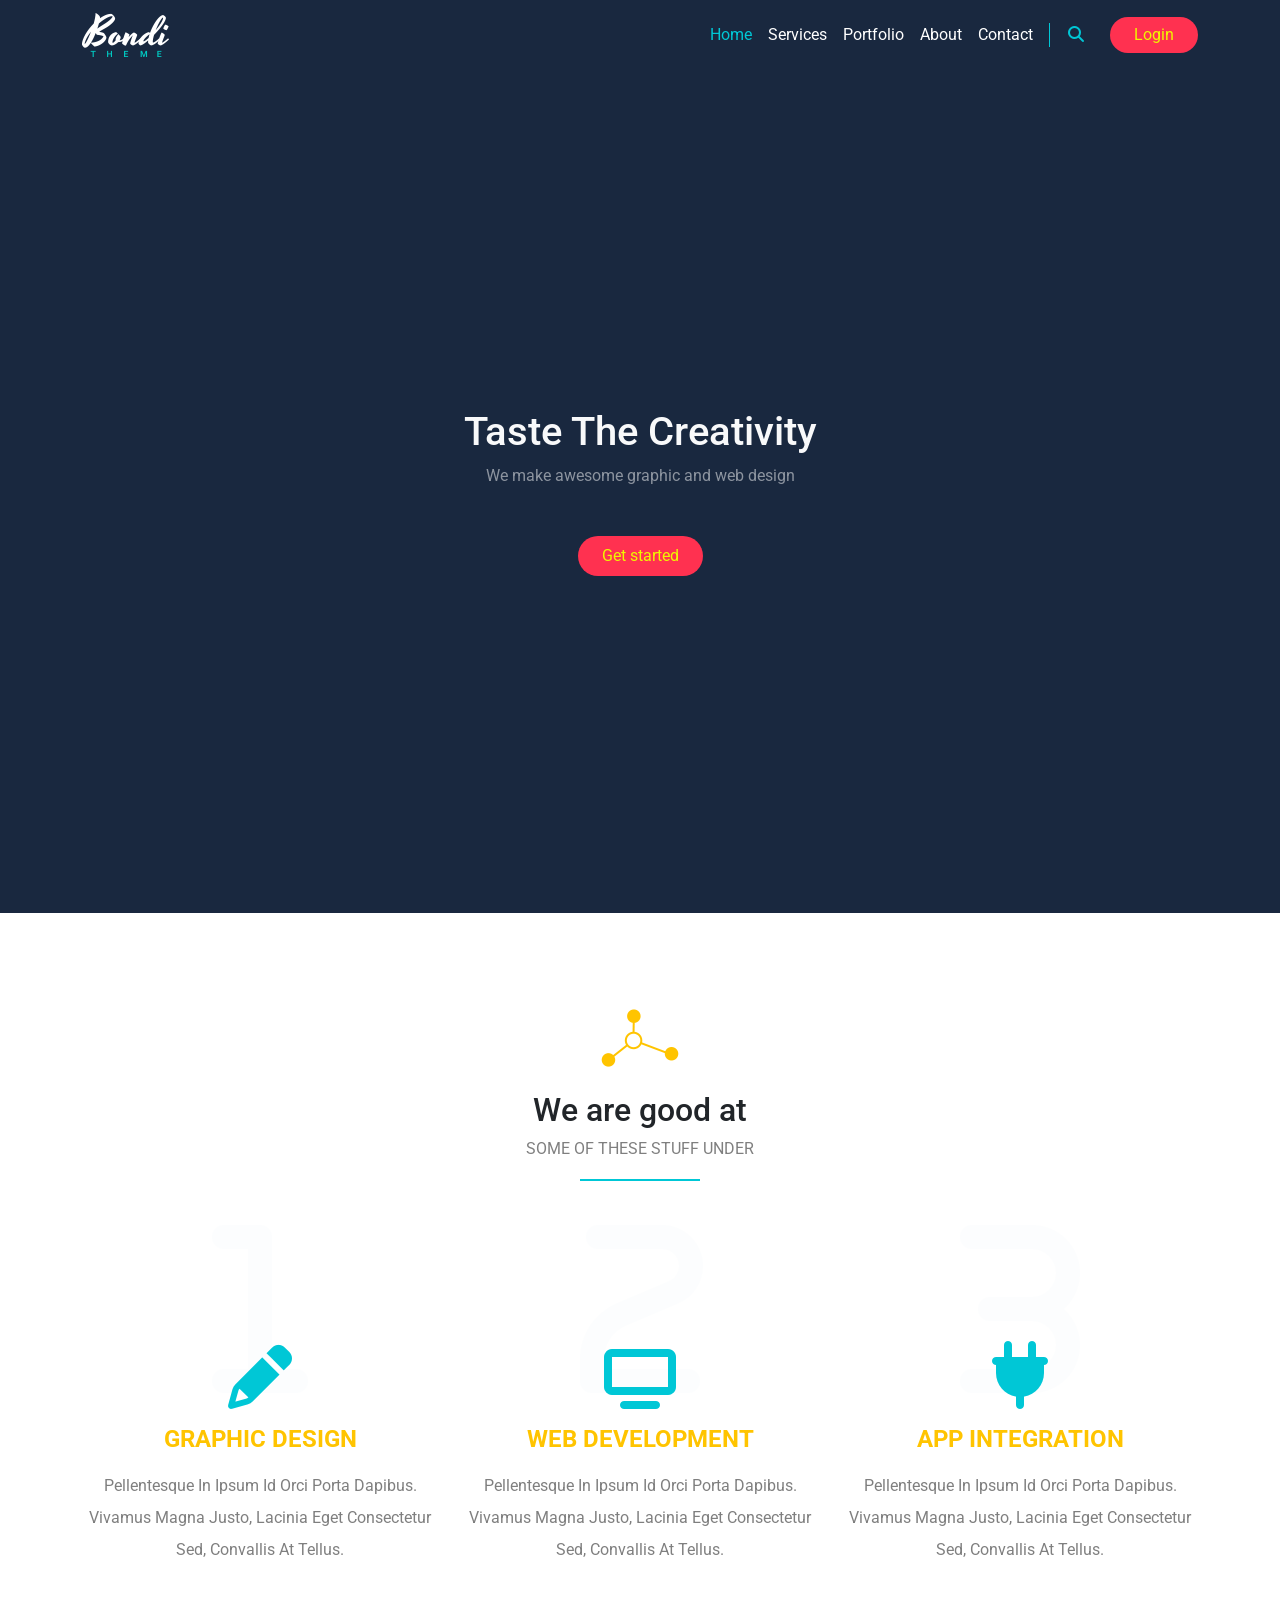
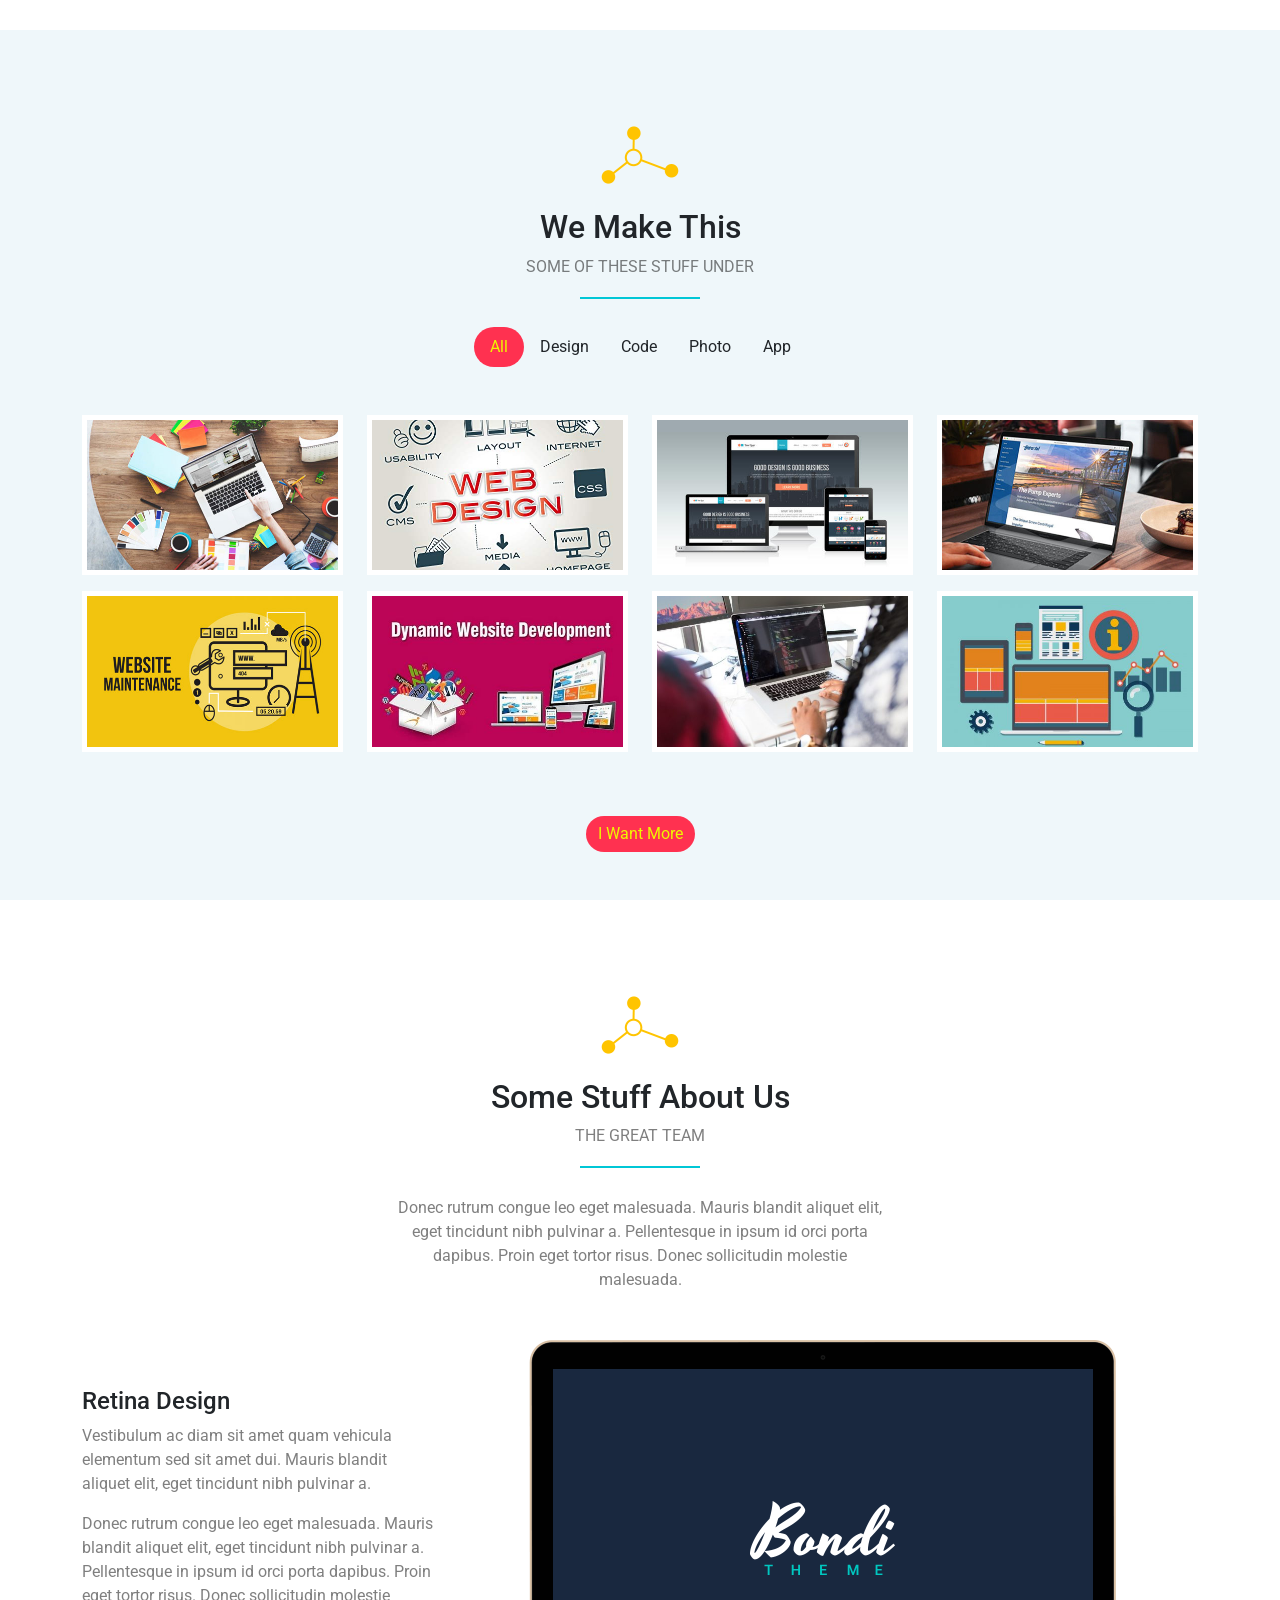
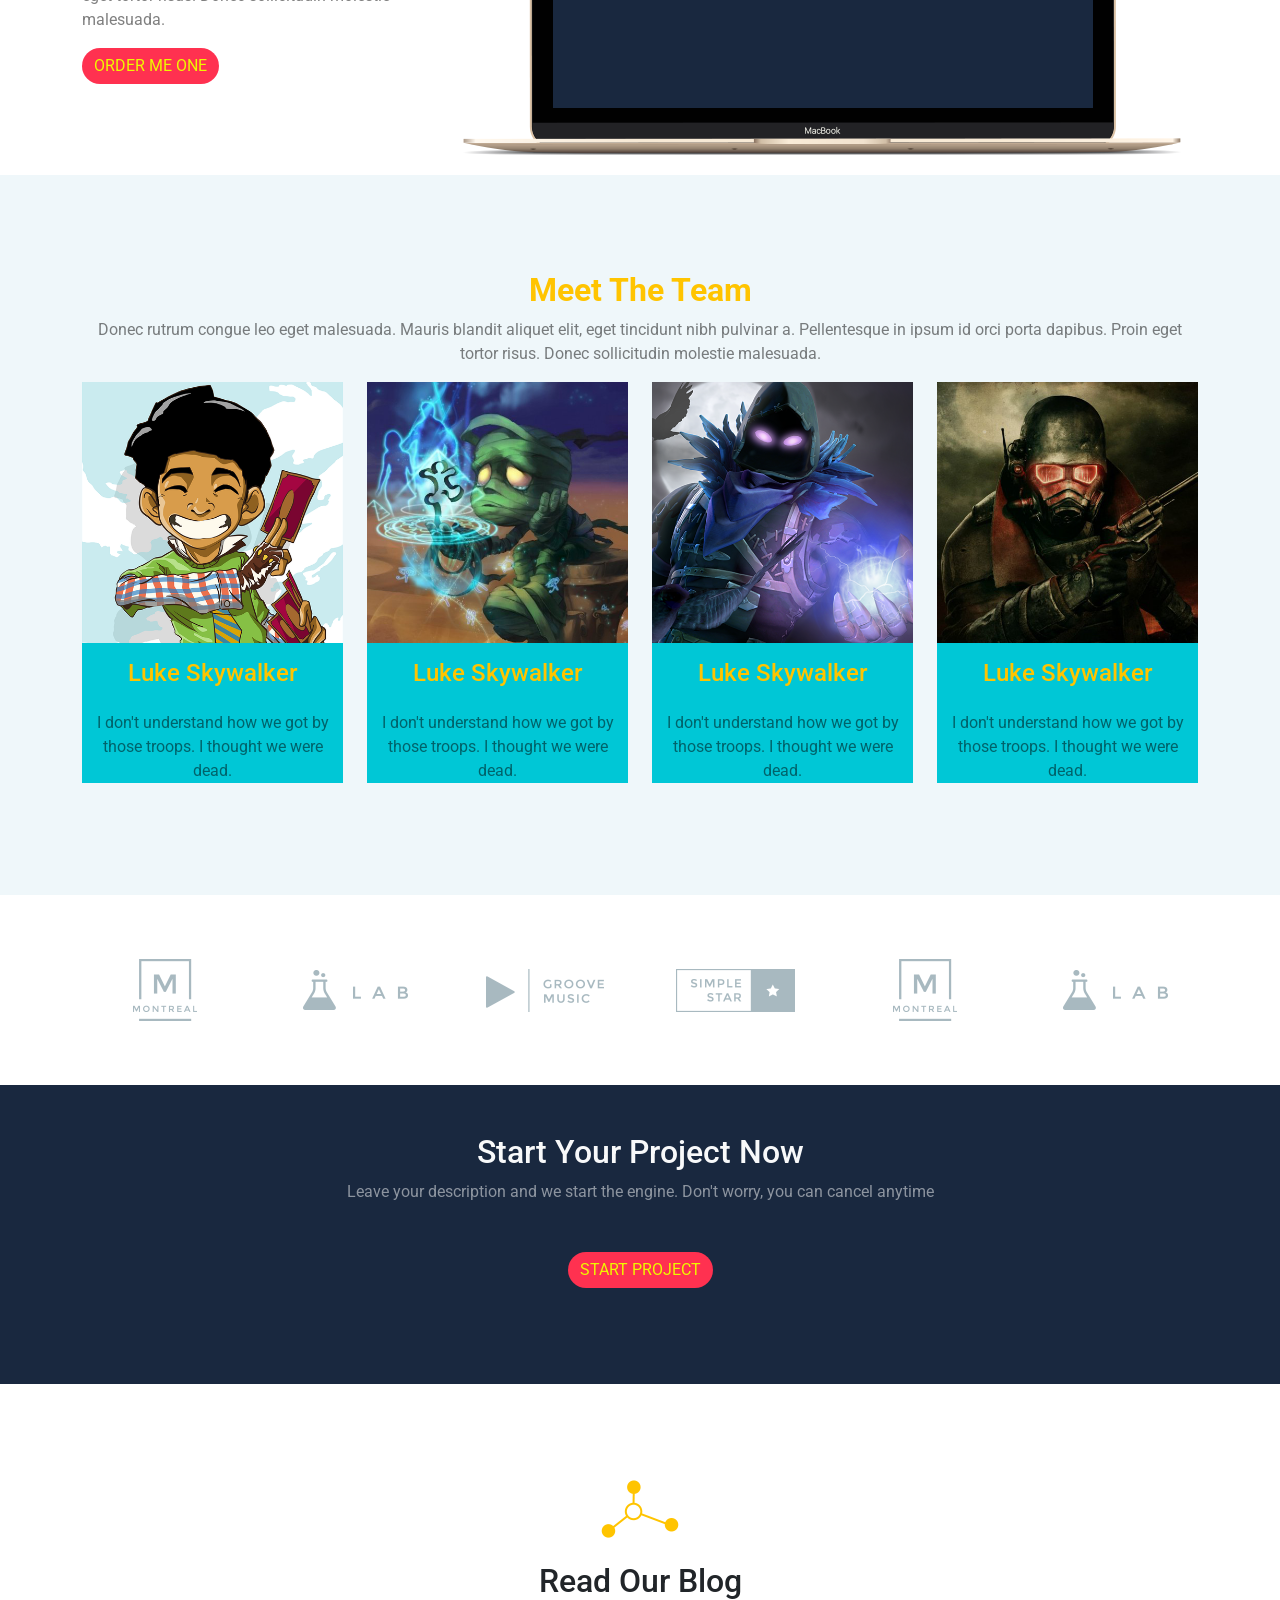
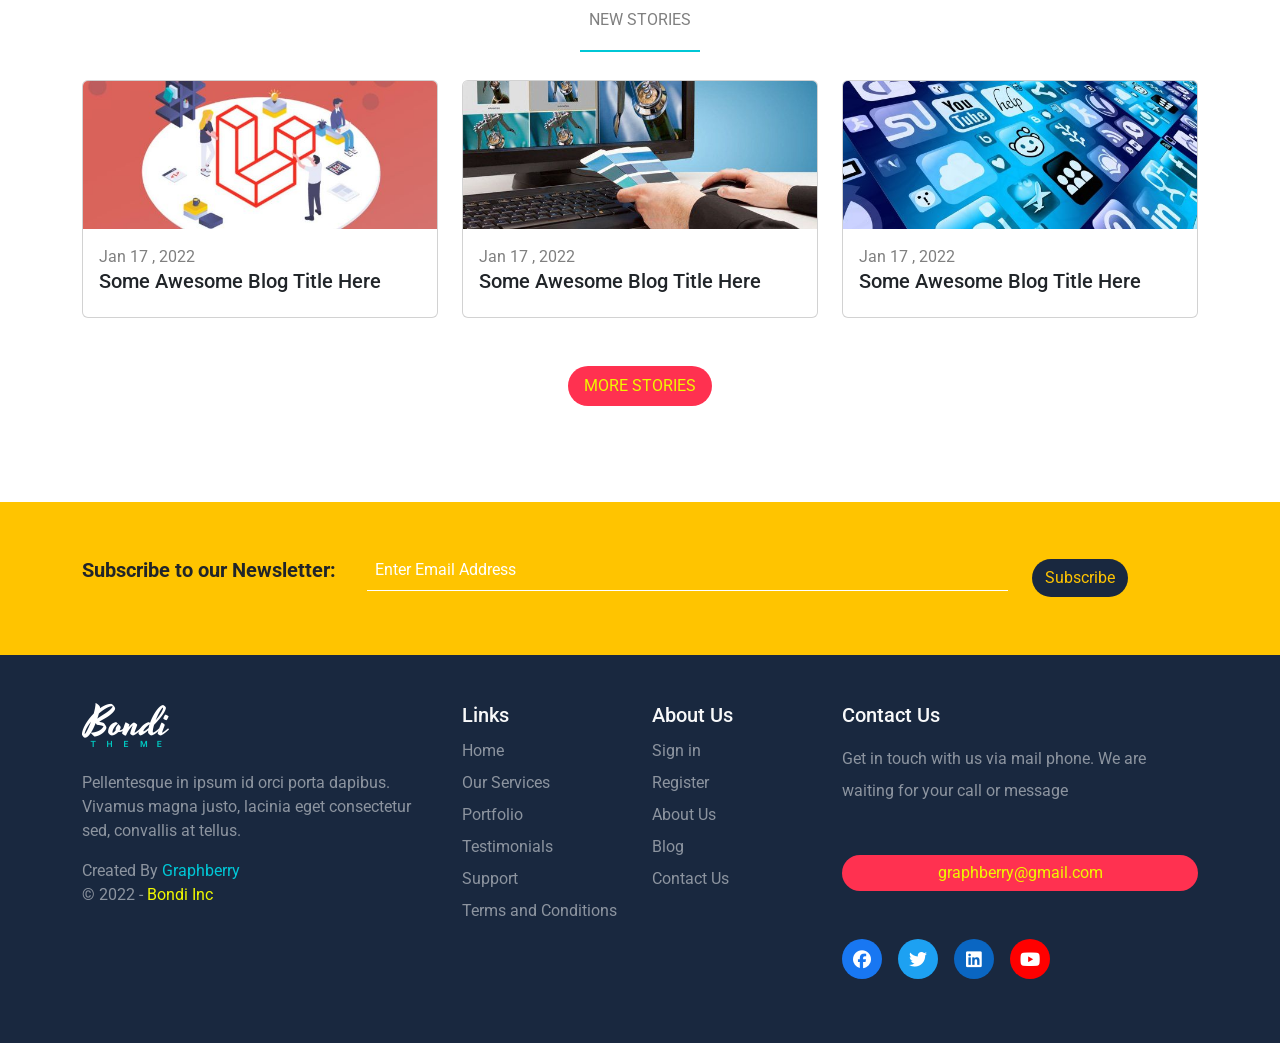
<file: index.html>
<!doctype html>
<html lang="en">
  <head>
    <meta charset="UTF-8" />
    <meta name="viewport" content="width=device-width, initial-scale=1.0" />
    <title>Document</title>
    <!-- google font -->
    <link rel="preconnect" href="https://fonts.googleapis.com" />
    <link rel="preconnect" href="https://fonts.gstatic.com" crossorigin />
    <link
      href="https://fonts.googleapis.com/css2?family=Roboto:ital,wght@0,100..900;1,100..900&display=swap"
      rel="stylesheet"
    />
    <!-- Font Awesome CSS -->
    <link rel="stylesheet" href="CSS/all.min.css" />
    <!-- Bootstrap CSS -->
    <link rel="stylesheet" href="CSS/bootstrap.min.css" />
    <!-- Style Sheet -->
    <link rel="stylesheet" href="CSS/style.css" />
  </head>
  <body>
    <!-- Start of Navbar -->
    <nav class="navbar navbar-expand-lg sticky-top">
      <div class="container">
        <a class="navbar-brand" href="#">
          <img src="imgs/imgs/logo.png" alt="Logo" />
        </a>
        <button
          class="navbar-toggler"
          type="button"
          data-bs-toggle="collapse"
          data-bs-target="#navbarSupportedContent"
          aria-controls="navbarSupportedContent"
          aria-expanded="false"
          aria-label="Toggle navigation"
        >
          <span class="navbar-toggler-icon"></span>
        </button>
        <div class="collapse navbar-collapse" id="navbarSupportedContent">
          <ul class="navbar-nav ms-auto mb-2 mb-lg-0 align-items-center">
            <li class="nav-item">
              <a class="nav-link active" aria-current="page" href="#">Home</a>
            </li>
            <li class="nav-item">
              <a class="nav-link" href="#">Services</a>
            </li>
            <li class="nav-item">
              <a class="nav-link" href="#">Portfolio</a>
            </li>
            <li class="nav-item">
              <a class="nav-link" href="#">About</a>
            </li>
            <li class="nav-item">
              <a class="nav-link pe-lg-3" href="#">Contact</a>
            </li>
          </ul>
          <div class="search ps-3 pe-3 d-none d-lg-block">
            <i class="fa-solid fa-magnifying-glass"></i>
          </div>
          <a href="#" class="btn main-btn rounded-pill px-4 ms-lg-2">Login</a>
        </div>
      </div>
    </nav>
    <!-- End of Navbar -->

    <!--Start of Landing Section -->
    <div class="landing d-flex justify-content-center align-items-center">
      <div class="text-center text-light">
        <h1>Taste The Creativity</h1>
        <p class="text-white-50 mb-5">We make awesome graphic and web design</p>
        <a href="#" class="btn rounded-pill main-btn px-4 py-2">Get started</a>
      </div>
    </div>
    <!--End of Landing Section -->

    <!-- Start of Features Section -->
    <div class="features text-center py-5">
      <div class="container">
        <div class="main-title my-5">
          <img class="mb-4" src="imgs/imgs/title.png" alt="Title Icon" />
          <h2>We are good at</h2>
          <p class="text-uppercase text-black-50">Some of These Stuff Under</p>
        </div>

        <div class="row">
          <div class="col-md-6 col-lg-4">
            <div class="feat text-center">
              <div class="icon-holder position-relative">
                <i class="fa-solid fa-1 number"></i>
                <i class="fa-solid fa-pencil fa-4x icon"></i>
              </div>
              <h4 class="my-3 text-uppercase fw-bold">Graphic Design</h4>
              <p class="text-black-50 lh-lg text-capitalize">
                Pellentesque in ipsum id orci porta dapibus. Vivamus magna
                justo, lacinia eget consectetur sed, convallis at tellus.
              </p>
            </div>
          </div>
          <div class="col-md-6 col-lg-4">
            <div class="feat text-center">
              <div class="icon-holder position-relative">
                <i class="fa-solid fa-2 number"></i>
                <i class="fa-solid fa-tv fa-4x icon"></i>
              </div>
              <h4 class="my-3 text-uppercase fw-bold">Web Development</h4>
              <p class="text-black-50 lh-lg text-capitalize">
                Pellentesque in ipsum id orci porta dapibus. Vivamus magna
                justo, lacinia eget consectetur sed, convallis at tellus.
              </p>
            </div>
          </div>
          <div class="col-md-6 col-lg-4">
            <div class="feat text-center">
              <div class="icon-holder position-relative">
                <i class="fa-solid fa-3 number"></i>
                <i class="fa-solid fa-plug fa-4x icon"></i>
              </div>
              <h4 class="my-3 text-uppercase fw-bold">App Integration</h4>
              <p class="text-black-50 lh-lg text-capitalize">
                Pellentesque in ipsum id orci porta dapibus. Vivamus magna
                justo, lacinia eget consectetur sed, convallis at tellus.
              </p>
            </div>
          </div>
        </div>
      </div>
    </div>
    <!-- End of Features Section -->

    <!--start of our works  -->
    <div class="our-work text-center py-5">
      <div class="container">
        <div class="main-title my-5">
          <img class="mb-4" src="imgs/imgs/title.png" alt="Title Icon" />
          <h2 class="text-capitalize">We Make This</h2>
          <p class="text-uppercase text-black-50">Some of These Stuff Under</p>
        </div>

        <ul class="list-unstyled d-flex justify-content-center my-5">
          <li class="px-3 py-2 active rounded-pill">All</li>
          <li class="px-3 py-2">Design</li>
          <li class="px-3 py-2">Code</li>
          <li class="px-3 py-2">Photo</li>
          <li class="px-3 py-2">App</li>
        </ul>

        <div class="row">
          <div class="col-sm-6 col-md-4 col-lg-3">
            <div class="box mb-3 bg-white" data-work="Application-1">
              <img
                class="img-fluid"
                src="imgs/imgs/work-01.jpg"
                alt="work-01"
              />
            </div>
          </div>
          <div class="col-sm-6 col-md-4 col-lg-3">
            <div class="box mb-3 bg-white" data-work="Application-2">
              <img
                class="img-fluid"
                src="imgs/imgs/work-02.jpg"
                alt="work-02"
              />
            </div>
          </div>
          <div class="col-sm-6 col-md-4 col-lg-3">
            <div class="box mb-3 bg-white" data-work="Application-3">
              <img
                class="img-fluid"
                src="imgs/imgs/work-03.jpg"
                alt="work-03"
              />
            </div>
          </div>
          <div class="col-sm-6 col-md-4 col-lg-3">
            <div class="box mb-3 bg-white" data-work="Application-4">
              <img
                class="img-fluid"
                src="imgs/imgs/work-04.jpg"
                alt="work-04"
              />
            </div>
          </div>
          <div class="col-sm-6 col-md-4 col-lg-3">
            <div class="box mb-3 bg-white" data-work="Application-5">
              <img
                class="img-fluid"
                src="imgs/imgs/work-05.jpg"
                alt="work-05"
              />
            </div>
          </div>
          <div class="col-sm-6 col-md-4 col-lg-3">
            <div class="box mb-3 bg-white" data-work="Application-6">
              <img
                class="img-fluid"
                src="imgs/imgs/work-06.jpg"
                alt="work-06"
              />
            </div>
          </div>
          <div class="col-sm-6 col-md-4 col-lg-3">
            <div class="box mb-3 bg-white" data-work="Application-7">
              <img
                class="img-fluid"
                src="imgs/imgs/work-07.jpg"
                alt="work-07"
              />
            </div>
          </div>
          <div class="col-sm-6 col-md-4 col-lg-3">
            <div class="box mb-3 bg-white" data-work="Application-8">
              <img
                class="img-fluid"
                src="imgs/imgs/work-08.jpg"
                alt="work-08"
              />
            </div>
          </div>
        </div>

        <div class="d-flex justify-content-center mt-5">
          <a class="btn rounded-pill main-btn" href="#">I Want More</a>
        </div>
      </div>
    </div>
    <!--end of our works  -->

    <!-- Start of Our Stuff -->
    <div class="stuff pt-5">
      <div class="container">
        <div class="main-title text-center my-5 position-relative">
          <img class="mb-4" src="imgs/imgs/title.png" alt="Title Icon" />
          <h2 class="text-capitalize">Some Stuff About Us</h2>
          <p class="text-uppercase text-black-50">The Great Team</p>
        </div>

        <p class="description text-center mb-5 mx-auto text-black-50">
          Donec rutrum congue leo eget malesuada. Mauris blandit aliquet elit,
          eget tincidunt nibh pulvinar a. Pellentesque in ipsum id orci porta
          dapibus. Proin eget tortor risus. Donec sollicitudin molestie
          malesuada.
        </p>

        <div class="row align-items-center">
          <div class="col-lg-4 mb-4 text-center text-md-start">
            <div class="text">
              <h4>Retina Design</h4>
              <p class="text-black-50 fs-6">
                Vestibulum ac diam sit amet quam vehicula elementum sed sit amet
                dui. Mauris blandit aliquet elit, eget tincidunt nibh pulvinar
                a.
              </p>
              <p class="text-black-50 fs-6">
                Donec rutrum congue leo eget malesuada. Mauris blandit aliquet
                elit, eget tincidunt nibh pulvinar a. Pellentesque in ipsum id
                orci porta dapibus. Proin eget tortor risus. Donec sollicitudin
                molestie malesuada.
              </p>
              <a class="btn rounded-pill main-btn text-uppercase" href="#"
                >Order Me One</a
              >
            </div>
          </div>

          <div class="col-lg-8">
            <div class="image">
              <img
                class="img-fluid"
                src="imgs/imgs/laptop.png"
                alt="Laptop Preview"
              />
            </div>
          </div>
        </div>
      </div>
    </div>
    <!-- End of Our Stuff -->

    <!-- Start of Our Team -->
    <div class="team text-center py-5">
      <div class="container py-5">
        <h2 class="fw-bold">Meet The Team</h2>
        <p class="text-black-50">
          Donec rutrum congue leo eget malesuada. Mauris blandit aliquet elit,
          eget tincidunt nibh pulvinar a. Pellentesque in ipsum id orci porta
          dapibus. Proin eget tortor risus. Donec sollicitudin molestie
          malesuada.
        </p>

        <div class="row">
          <div class="col-md-6 col-lg-3">
            <div class="box">
              <img class="img-fluid" src="imgs/imgs/team-1.png" alt="team-1" />
              <h4 class="p-3">Luke Skywalker</h4>
              <blockquote class="text-black-50">
                I don't understand how we got by those troops. I thought we were
                dead.
              </blockquote>
            </div>
          </div>
          <div class="col-md-6 col-lg-3">
            <div class="box">
              <img class="img-fluid" src="imgs/imgs/team-2.png" alt="team-2" />
              <h4 class="p-3">Luke Skywalker</h4>
              <blockquote class="text-black-50">
                I don't understand how we got by those troops. I thought we were
                dead.
              </blockquote>
            </div>
          </div>
          <div class="col-md-6 col-lg-3">
            <div class="box">
              <img class="img-fluid" src="imgs/imgs/team-3.png" alt="team-3" />
              <h4 class="p-3">Luke Skywalker</h4>
              <blockquote class="text-black-50">
                I don't understand how we got by those troops. I thought we were
                dead.
              </blockquote>
            </div>
          </div>
          <div class="col-md-6 col-lg-3">
            <div class="box">
              <img class="img-fluid" src="imgs/imgs/team-4.png" alt="team-4" />
              <h4 class="p-3">Luke Skywalker</h4>
              <blockquote class="text-black-50">
                I don't understand how we got by those troops. I thought we were
                dead.
              </blockquote>
            </div>
          </div>
        </div>
      </div>
    </div>
    <!-- End of Our Team -->
    <!-- Start of Tech -->
    <div class="techs py-5 text-center">
      <div class="container">
        <div class="row align-items-center">
          <div class="col-sm-6 col-md-4 col-lg-2 my-3">
            <img class="img-fluid" src="imgs/imgs/tech-1.png" alt="tech-1" />
          </div>
          <div class="col-sm-6 col-md-4 col-lg-2 my-3">
            <img class="img-fluid" src="imgs/imgs/tech-2.png" alt="tech-2" />
          </div>
          <div class="col-sm-6 col-md-4 col-lg-2 my-3">
            <img class="img-fluid" src="imgs/imgs/tech-3.png" alt="tech-3" />
          </div>
          <div class="col-sm-6 col-md-4 col-lg-2 my-3">
            <img class="img-fluid" src="imgs/imgs/tech-4.png" alt="tech-4" />
          </div>
          <div class="col-sm-6 col-md-4 col-lg-2 my-3">
            <img class="img-fluid" src="imgs/imgs/tech-1.png" alt="tech-1" />
          </div>
          <div class="col-sm-6 col-md-4 col-lg-2 my-3">
            <img class="img-fluid" src="imgs/imgs/tech-2.png" alt="tech-2" />
          </div>
        </div>
      </div>
    </div>
    <!-- End of Tech -->

    <!-- Start Project -->
    <div class="project text-center py-5 text-light">
      <h2>Start Your Project Now</h2>
      <p class="text-white-50">
        Leave your description and we start the engine. Don't worry, you can
        cancel anytime
      </p>
      <div class="d-flex justify-content-center my-5">
        <a class="btn rounded-pill main-btn text-uppercase" href="#"
          >Start Project</a
        >
      </div>
    </div>
    <!-- End Project -->

    <!-- Start of Bolg and Card -->
    <div class="blog py-5">
      <div class="container">
        <div class="main-title text-center my-5 position-relative">
          <img class="mb-4" src="imgs/imgs/title.png" alt="Title Icon" />
          <h2 class="text-capitalize">Read Our Blog</h2>
          <p class="text-uppercase text-black-50">new stories</p>
        </div>
        <div class="row">
          <div class="col-md-6 col-lg-4">
            <div class="card">
              <img
                class="card-img-top"
                src="imgs/imgs/blog-1.jpg"
                alt="Blog Post"
              />
              <div class="card-body">
                <span class="text-black-50">Jan 17 , 2022</span>
                <h5 class="card-title">Some Awesome Blog Title Here</h5>
              </div>
            </div>
          </div>
          <div class="col-md-6 col-lg-4">
            <div class="card">
              <img
                class="card-img-top"
                src="imgs/imgs/blog-2.jpg"
                alt="Blog Post"
              />
              <div class="card-body">
                <span class="text-black-50">Jan 17 , 2022</span>
                <h5 class="card-title">Some Awesome Blog Title Here</h5>
              </div>
            </div>
          </div>
          <div class="col-md-6 col-lg-4">
            <div class="card">
              <img
                class="card-img-top"
                src="imgs/imgs/blog-3.jpg"
                alt="Blog Post"
              />
              <div class="card-body">
                <span class="text-black-50">Jan 17 , 2022</span>
                <h5 class="card-title">Some Awesome Blog Title Here</h5>
              </div>
            </div>
          </div>
        </div>
        <div class="d-flex justify-content-center my-5">
          <a href="#" class="btn rounded-pill main-btn py-2 px-3 text-uppercase"
            >More Stories</a
          >
        </div>
      </div>
    </div>
    <!-- End of Bolg and Card -->

    <!-- Start of Subscribe -->
    <div class="subscribe py-5 text-center text-md-start">
      <div class="container">
        <form class="row align-items-center">
          <div class="col-md-6 col-lg-3">
            <div class="fw-bold fs-5 mb-3">Subscribe to our Newsletter:</div>
          </div>
          <div class="col-md-6 col-lg-7 mb-3">
            <input
              class="w-100 text-light p-2 bg-transparent"
              type="text"
              placeholder="Enter Email Address"
            />
          </div>
          <div class="col-md-6 col-lg-2">
            <input type="submit" class="btn rounded-pill" value="Subscribe" />
          </div>
        </form>
      </div>
    </div>
    <!-- End of Subscribe -->

    <div class="footer py-5 text-white-50 text-center text-md-start">
      <div class="container">
        <div class="row">
          <div class="col-md-6 col-lg-4">
            <img class="mb-4" src="imgs/imgs/logo.png" alt="Logo" />
            <p>
              Pellentesque in ipsum id orci porta dapibus. Vivamus magna justo,
              lacinia eget consectetur sed, convallis at tellus.
            </p>
            <div class="copyright">
              Created By <span>Graphberry</span>
              <div>&copy; 2022 - <span>Bondi Inc</span></div>
            </div>
          </div>
          <div class="col-md-6 col-lg-2">
            <div class="links">
              <h5 class="text-light">Links</h5>
              <ul class="list-unstyled lh-lg">
                <li>
                  <a href="#" class="text-white-50 text-decoration-none"
                    >Home</a
                  >
                </li>
                <li>
                  <a href="#" class="text-white-50 text-decoration-none"
                    >Our Services</a
                  >
                </li>
                <li>
                  <a href="#" class="text-white-50 text-decoration-none"
                    >Portfolio</a
                  >
                </li>
                <li>
                  <a href="#" class="text-white-50 text-decoration-none"
                    >Testimonials</a
                  >
                </li>
                <li>
                  <a href="#" class="text-white-50 text-decoration-none"
                    >Support</a
                  >
                </li>
                <li>
                  <a href="#" class="text-white-50 text-decoration-none"
                    >Terms and Conditions</a
                  >
                </li>
              </ul>
            </div>
          </div>
          <div class="col-md-6 col-lg-2">
            <div class="links">
              <h5 class="text-light">About Us</h5>
              <ul class="list-unstyled lh-lg">
                <li>
                  <a href="#" class="text-white-50 text-decoration-none"
                    >Sign in</a
                  >
                </li>
                <li>
                  <a href="#" class="text-white-50 text-decoration-none"
                    >Register</a
                  >
                </li>
                <li>
                  <a href="#" class="text-white-50 text-decoration-none"
                    >About Us</a
                  >
                </li>
                <li>
                  <a href="#" class="text-white-50 text-decoration-none"
                    >Blog</a
                  >
                </li>
                <li>
                  <a href="#" class="text-white-50 text-decoration-none"
                    >Contact Us</a
                  >
                </li>
              </ul>
            </div>
          </div>
          <div class="col-md-6 col-lg-4">
            <div class="contact">
              <h5 class="text-light">Contact Us</h5>
              <p class="lh-lg mt-3 mb-5">
                Get in touch with us via mail phone. We are waiting for your
                call or message
              </p>
              <a class="btn main-btn rounded-pill w-100" href="#"
                >graphberry@gmail.com</a
              >
              <ul class="list-unstyled d-flex mt-5 gap-3">
                <li>
                  <a class="d-block text-light" href="#">
                    <i
                      class="fa-brands fa-facebook facebook rounded-circle text-white d-inline-flex align-items-center justify-content-center"
                    ></i>
                  </a>
                </li>
                <li>
                  <a class="d-block text-light" href="#">
                    <i
                      class="fa-brands fa-twitter twitter rounded-circle text-white d-inline-flex align-items-center justify-content-center"
                    ></i>
                  </a>
                </li>
                <li>
                  <a class="d-block text-light" href="#">
                    <i
                      class="fa-brands fa-linkedin linkedin rounded-circle text-white d-inline-flex align-items-center justify-content-center"
                    ></i>
                  </a>
                </li>
                <li>
                  <a class="d-block text-light" href="#">
                    <i
                      class="fa-brands fa-youtube youtube rounded-circle text-white d-inline-flex align-items-center justify-content-center"
                    ></i>
                  </a>
                </li>
              </ul>
            </div>
          </div>
        </div>
      </div>
    </div>

    <!-- Bootstrap JavaScript -->
    <script src="JS/bootstrap.bundle.min.js"></script>
  </body>
</html>
</file>
<file: CSS/style.css>
:root {
  --dark-bg: #19283f;
  --red-color: #ff3150;
  --yellow-color: #eff700;
  --cyan-color: #00c7d6;
  --dark-yellow: #ffc400;
  --section-color: #eff7fa;
}

body {
  font-family: "Roboto", sans-serif;
}

.main-btn {
  background-color: var(--red-color);
  color: var(--yellow-color);
  border: none;
}

.main-btn:hover {
  background-color: var(--red-color);
  color: var(--yellow-color);
}

.main-title {
  position: relative;
}

.main-title::after {
  content: "";
  position: absolute;
  background-color: var(--cyan-color);
  bottom: -20px;
  width: 120px;
  left: 50%;
  transform: translateX(-50%);
  height: 2px;
}

/*? Start Navbar */
.navbar {
  background-color: var(--dark-bg);
}

.navbar .navbar-nav .nav-link {
  color: white;
}

.navbar .navbar-nav .nav-link:focus,
.navbar .navbar-nav .nav-link:hover,
.navbar .navbar-nav .nav-link.active {
  color: var(--cyan-color);
}

.navbar .search {
  border-left: 1px solid var(--cyan-color);
  color: var(--cyan-color);
}

.navbar .navbar-toggler {
  color: white;
  font-size: 25px;
  background-color: white;
}

.navbar .navbar-toggler:focus {
  box-shadow: none;
}

.navbar .navbar-toggler[aria-expanded="true"] {
  border-color: var(--cyan-color);
}

/*? Landing Section */
.landing {
  background-color: var(--dark-bg);
  min-height: calc(100vh - 57px);
}

/*? Features Section */
.features .icon-holder {
  height: 200px;
}

.features .icon-holder .number {
  font-size: 12rem;
  color: var(--section-color);
  position: absolute;
  left: 50%;
  top: 50%;
  transform: translate(-50%, -50%);
  opacity: 0.15;
}

.features .icon-holder .icon {
  color: var(--cyan-color);
  position: absolute;
  left: 50%;
  bottom: 0;
  transform: translateX(-50%);
}

.features .feat h4 {
  color: var(--dark-yellow);
}

.our-work {
  background-color: var(--section-color);
}

.our-work .active {
  background-color: var(--red-color);
  color: var(--yellow-color);
}

.our-work ul li:not(.active):hover {
  color: var(--red-color);
}

.our-work ul li {
  cursor: pointer;
}

.our-work .box {
  padding: 5px;
  position: relative;
  overflow: hidden;
}

.our-work .box::before {
  content: attr(data-work);
  position: absolute;
  top: 5px;
  left: 5px;
  background-color: rgba(51, 209, 204, 0.76);
  width: calc(100% - 10px);
  height: calc(100% - 10px);
  display: flex;
  justify-content: center;
  align-items: center;
  font-weight: bold;
  color: white;
  transform: translateX(-105%);
  transition: transform 0.3s ease;
}

.our-work .box:hover::before {
  transform: translateX(0);
}

.stuff .description {
  max-width: 500px;
}

.team {
  margin-top: 20px;
  background-color: var(--section-color);
}
.team h2 {
  color: var(--dark-yellow);
}
.team .box {
  background-color: #00c7d6;
}
.team .box h4 {
  color: var(--dark-yellow);
}

.project {
  background-color: var(--dark-bg);
}

/* Start of Subscribe */
.subscribe {
  background-color: var(--dark-yellow);
}
.subscribe input[type="text"],
.subscribe input[type="email"] {
  border: none;
  border-bottom: 1px solid white;
}

.subscribe input[type="text"]:focus,
.subscribe input[type="email"]:focus {
  outline: none;
}

.subscribe ::placeholder {
  color: white;
}

.subscribe input[type="submit"] {
  background-color: var(--dark-bg);
  color: var(--dark-yellow);
}
/* End Of Subscribe */

/* Start Of Footer */
.footer {
  background-color: var(--dark-bg);
}

.footer .copyright > span {
  color: var(--cyan-color);
}

.footer .copyright div span {
  color: var(--yellow-color);
}

.footer .contact ul li i {
  width: 40px;
  height: 40px;
  color: white;
  font-size: 18px;
}
.footer .facebook {
  background-color: #1877f2;
}

.twitter {
  background-color: #1da1f2;
}

.linkedin {
  background-color: #0a66c2;
}

.youtube {
  background-color: #ff0000;
}
/* End Of Footer */
</file>
